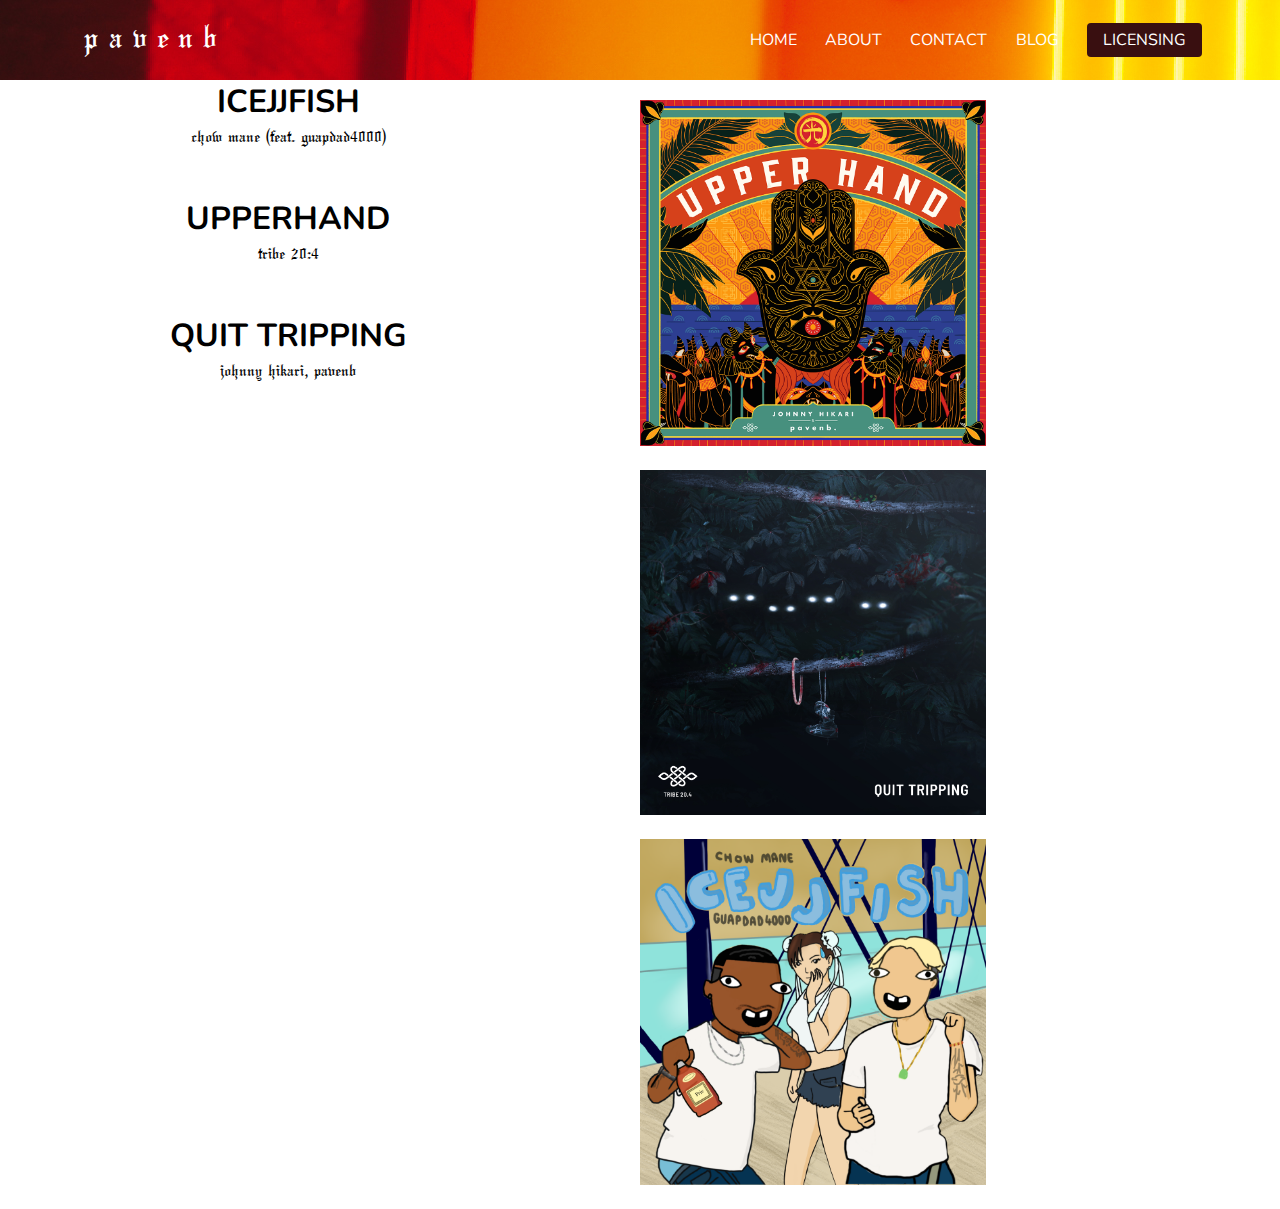
<file: index.html>
<!DOCTYPE html>
<html lang="en">

<head>
  <meta charset="UTF-8">
  <meta name="viewport" content="width=device-width, initial-scale=1.0">
  <link rel="preconnect" href="https://fonts.gstatic.com">
  <link href="https://fonts.googleapis.com/css2?family=Nunito&display=swap" rel="stylesheet">
  <link rel="stylesheet" href="style.css">
  <title>Website Navbar</title>
</head>

<body>

  <!-- navbar -->
  <div class="nav-container">
    <nav class="navbar">
      <h1 id="navbar-logo">pavenb</h1>
      <div class="menu-toggle" id="mobile-menu">
        <span class="bar"></span>
        <span class="bar"></span>
        <span class="bar"></span>
      </div>
      <ul class="nav-menu">
        <li><a href="#" class="nav-links">HOME</a></li>
        <li><a href="#" class="nav-links">ABOUT</a></li>
        <li><a href="#" class="nav-links">CONTACT</a></li>
        <li><a href="#" class="nav-links">BLOG</a></li>
        <li><a href="#" class="nav-links nav-links-btn">LICENSING</a></li>
      </ul>
    </nav>
  </div>


  <div class="main">

    <div class="main-container">
      <div class="main-content">
        <ul class="featured-tracks-container">
          <li>
            <a href="#" class="featured-track">
              <h1>ICEJJFISH</h1>
              <p>CHOW MANE (FEAT. GUAPDAD4000)</p>
              <a href="#" class="spotify-link">
                <img src="images/spotify-icons-logos/spotify.png" alt="listen to this track on spotify">
              </a>
              
            </a>
          </li>
          <li>
            <a href="#" class="featured-track">
              <h1>UPPERHAND</h1>
              <p>TRIBE 20:4</p>
              <a href="#" class="spotify-link">
                <img src="images/spotify-icons-logos/spotify.png" alt="listen to this track on spotify">
              </a>
              
            </a>
            <li>
              <a href="#" class="featured-track">
                <h1>QUIT TRIPPING</h1>
                <p>JOHNNY HIKARI, PAVENB</p>
                <a href="#" class="spotify-link">
                  <img src="images/spotify-icons-logos/spotify.png" alt="listen to this track on spotify">
                </a>
              </a>
          </li>
        </ul>

        <!-- <button class="main-btn"><a href="#"><img src="images/spotify-icons-logos/spotify.png" alt="" class="spotifylink"></a></button> -->

      </div>
      <div class="main-content">
        <ul class="featured-tracks-container">
          <li>
            
          </li>
          <li>
            <a href="#" class="featured-track-art">
              <img src="images/featured track artwork/Upperhand Illustration Final 1080x1080.png"
                alt="listen to this track on spotify">
            </a>
            
          </li>
          <li>
            <a href="#" class="featured-track-art">
              <img src="images/featured track artwork/Quit Tripping 2400x2400.jpg"
                alt="listen to this track on spotify">
            </a>
            
          </li>
          <li>
            <a href="#" class="featured-track-art">
              <img src="images/featured track artwork/icejjfish.PNG" alt="listen to this track on spotify">
            </a>
          </li>
        </ul>

        <!-- <button class="main-btn"><a href="#"><img src="images/spotify-icons-logos/spotify.png" alt="" class="spotifylink"></a></button> -->

      </div>
    </div>
  </div>

  <script src="app.js"></script>
</body>

</html>
</file>
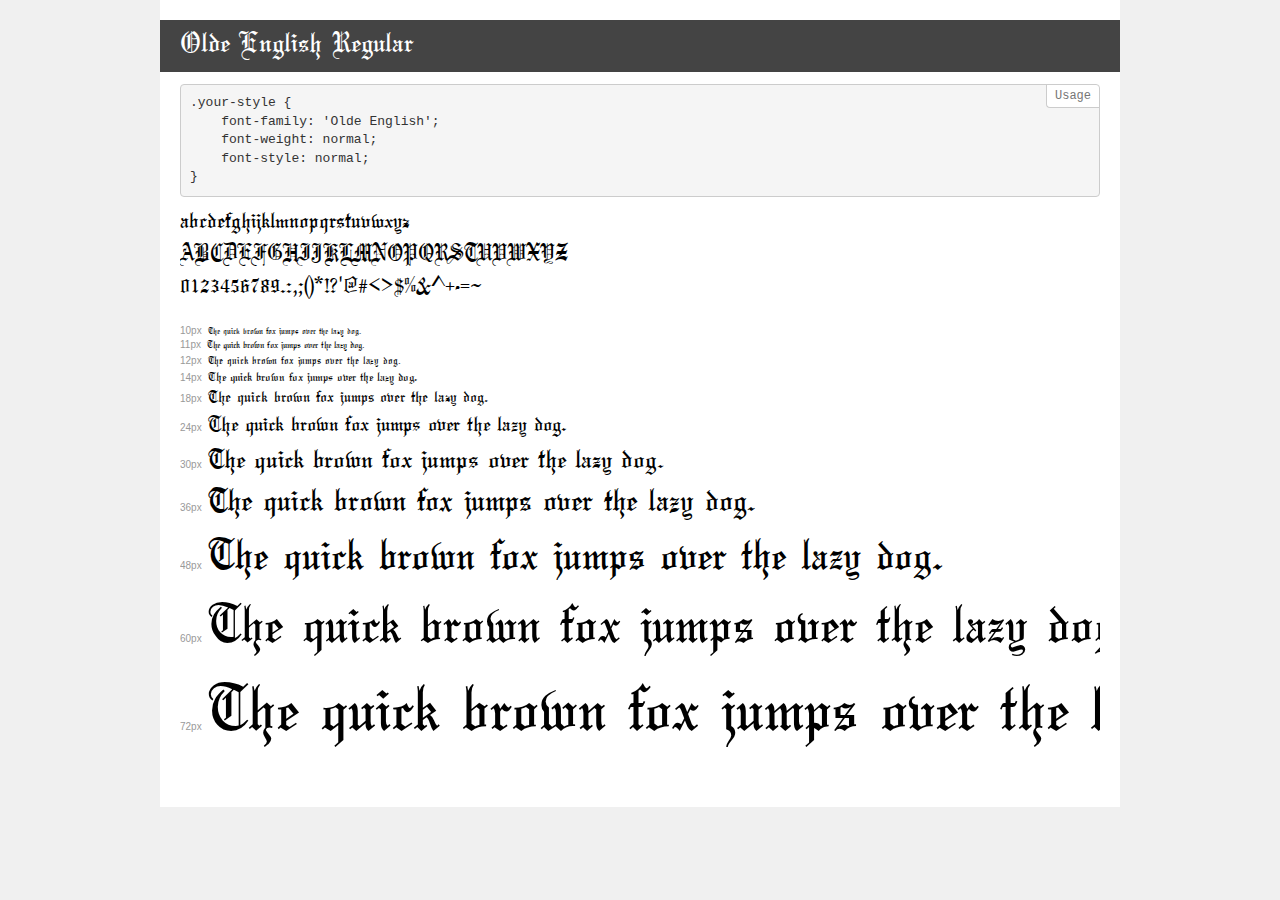
<file: fonts/demo.html>
<!DOCTYPE html>
<html lang="en">
<head>
    <meta charset="utf-8">
    <meta http-equiv="X-UA-Compatible" content="IE=edge">
    <meta name="viewport" content="width=device-width, initial-scale=1">
    <meta name="robots" content="noindex, noarchive">
    <meta name="format-detection" content="telephone=no">
    <title>Transfonter demo</title>
    <link href="stylesheet.css" rel="stylesheet">
    <style>
        /*
        http://meyerweb.com/eric/tools/css/reset/
        v2.0 | 20110126
        License: none (public domain)
        */
        html, body, div, span, applet, object, iframe,
        h1, h2, h3, h4, h5, h6, p, blockquote, pre,
        a, abbr, acronym, address, big, cite, code,
        del, dfn, em, img, ins, kbd, q, s, samp,
        small, strike, strong, sub, sup, tt, var,
        b, u, i, center,
        dl, dt, dd, ol, ul, li,
        fieldset, form, label, legend,
        table, caption, tbody, tfoot, thead, tr, th, td,
        article, aside, canvas, details, embed,
        figure, figcaption, footer, header, hgroup,
        menu, nav, output, ruby, section, summary,
        time, mark, audio, video {
            margin: 0;
            padding: 0;
            border: 0;
            font-size: 100%;
            font: inherit;
            vertical-align: baseline;
        }
        /* HTML5 display-role reset for older browsers */
        article, aside, details, figcaption, figure,
        footer, header, hgroup, menu, nav, section {
            display: block;
        }
        body {
            line-height: 1;
        }
        ol, ul {
            list-style: none;
        }
        blockquote, q {
            quotes: none;
        }
        blockquote:before, blockquote:after,
        q:before, q:after {
            content: '';
            content: none;
        }
        table {
            border-collapse: collapse;
            border-spacing: 0;
        }
        /* demo styles */
        body {
            background: #f0f0f0;
            color: #000;
        }
        .page {
            background: #fff;
            width: 920px;
            margin: 0 auto;
            padding: 20px 20px 0 20px;
            overflow: hidden;
        }
        .font-container {
            overflow-x: auto;
            overflow-y: hidden;
            margin-bottom: 40px;
            line-height: 1.3;
            white-space: nowrap;
            padding-bottom: 5px;
        }
        h1 {
            position: relative;
            background: #444;
            font-size: 32px;
            color: #fff;
            padding: 10px 20px;
            margin: 0 -20px 12px -20px;
        }
        .letters {
            font-size: 25px;
            margin-bottom: 20px;
        }
        .s10:before {
            content: '10px';
        }
        .s11:before {
            content: '11px';
        }
        .s12:before {
            content: '12px';
        }
        .s14:before {
            content: '14px';
        }
        .s18:before {
            content: '18px';
        }
        .s24:before {
            content: '24px';
        }
        .s30:before {
            content: '30px';
        }
        .s36:before {
            content: '36px';
        }
        .s48:before {
            content: '48px';
        }
        .s60:before {
            content: '60px';
        }
        .s72:before {
            content: '72px';
        }
        .s10:before, .s11:before, .s12:before, .s14:before,
        .s18:before, .s24:before, .s30:before, .s36:before,
        .s48:before, .s60:before, .s72:before {
            font-family: Arial, sans-serif;
            font-size: 10px;
            font-weight: normal;
            font-style: normal;
            color: #999;
            padding-right: 6px;
        }
        pre {
            display: block;
            position: relative;
            padding: 9px;
            margin: 0 0 10px;
            font-family: Monaco, Menlo, Consolas, "Courier New", monospace;
            font-size: 13px;
            line-height: 1.428571429;
            color: #333;
            font-weight: normal;
            font-style: normal;
            background-color: #f5f5f5;
            border: 1px solid #ccc;
            overflow-x: auto;
            border-radius: 4px;
        }
        pre:after {
            display: block;
            position: absolute;
            right: 0;
            top: 0;
            content: 'Usage';
            line-height: 1;
            padding: 5px 8px;
            font-size: 12px;
            color: #767676;
            background-color: #fff;
            border: 1px solid #ccc;
            border-right: none;
            border-top: none;
            border-radius: 0 4px 0 4px;
            z-index: 10;
        }
        /* responsive */
        @media (max-width: 959px) {
            .page {
                width: auto;
                margin: 0;
            }
        }
    </style>
</head>
<body>
<div class="page">
    <div class="demo">
        <h1 style="font-family: 'Olde English'; font-weight: normal; font-style: normal;">Olde English Regular</h1>
        <pre>.your-style {
    font-family: 'Olde English';
    font-weight: normal;
    font-style: normal;
}</pre>
        <div class="font-container" style="font-family: 'Olde English'; font-weight: normal; font-style: normal;">
            <p class="letters">
                abcdefghijklmnopqrstuvwxyz<br>
ABCDEFGHIJKLMNOPQRSTUVWXYZ<br>
                0123456789.:,;()*!?'@#<>$%&^+-=~
            </p>
            <p class="s10" style="font-size: 10px;">The quick brown fox jumps over the lazy dog.</p>
            <p class="s11" style="font-size: 11px;">The quick brown fox jumps over the lazy dog.</p>
            <p class="s12" style="font-size: 12px;">The quick brown fox jumps over the lazy dog.</p>
            <p class="s14" style="font-size: 14px;">The quick brown fox jumps over the lazy dog.</p>
            <p class="s18" style="font-size: 18px;">The quick brown fox jumps over the lazy dog.</p>
            <p class="s24" style="font-size: 24px;">The quick brown fox jumps over the lazy dog.</p>
            <p class="s30" style="font-size: 30px;">The quick brown fox jumps over the lazy dog.</p>
            <p class="s36" style="font-size: 36px;">The quick brown fox jumps over the lazy dog.</p>
            <p class="s48" style="font-size: 48px;">The quick brown fox jumps over the lazy dog.</p>
            <p class="s60" style="font-size: 60px;">The quick brown fox jumps over the lazy dog.</p>
            <p class="s72" style="font-size: 72px;">The quick brown fox jumps over the lazy dog.</p>
        </div>
    </div>
</div>
</body>
</html>
</file>
<file: style.css>
@import url('content.css');

:root {
 --darkgray: #212329;
 --maroon: #390F10;
 --white: #fff;
 --lightred: #f9433dcc;
 --lightblue: #337af1;
 --spotifygreen: #1DB954; 
 --black: #000000; 
}

@font-face {
  font-family: 'Olde English';
  src: url('fonts/OldeEnglish-Regular.woff2') format('woff2'),
      url('fonts/OldeEnglish-Regular.woff') format('woff');
  font-weight: normal;
  font-style: normal;
  font-display: swap;
}

* {
  box-sizing: border-box;
  margin: 0;
  padding: 0;
  /* font-family: 'Olde English', 'Nunito', sans-serif; */
}

.nav-container {
  width: 100%;
  background-image: url('images/triberedorange.jpg');

}

.navbar {
  display: grid;
  grid-template-columns: 0.2fr auto 1fr;
  align-items: center;
  height: 80px;
  width: 90%;
  max-width: 1720px;
  margin: 0 auto;
}

#navbar-logo {
  color: var(--white);
  justify-self: start;
  font-size: 2.3rem;
  margin-left: 20px;
  letter-spacing: 10px;
  font-family: 'Olde English', Arial, sans-serif;
  font-weight:normal;
  font-style:normal;

}

#navbar-logo {
  cursor: pointer;
}

.nav-menu {
  display: grid;
  grid-template-columns: repeat(5, auto);
  list-style: none;
  text-align: center;
  width: 50%;
  justify-self: end;
  font-family: 'Nunito';
}

.nav-links {
  color: white;
  text-decoration: none;
}

.nav-links:hover {
  color: var(--maroon);
  transition: all 0.2s ease-out;
}

.nav-links-btn {
  background-color: var(--maroon);
  padding: 6px 16px;
  border-radius: 4px;
}

.nav-links-btn:hover {
  background-color: transparent;
  color: var(--darkgray);
  padding: 5px 15px;
  border-radius: 4px;
  border: solid 1px var(--white);
  transition: all 0.3s ease-out;
}

.menu-toggle .bar {
  width: 25px;
  height: 3px;
  margin: 5px auto;
  transition: all 0.3s ease-in-out;
  background: var(--white);
}

@media screen and (max-width: 768px) {
  .nav-container {
    position: relative;
  }
  .nav-menu {
    display: grid;
    grid-template-columns: auto;
    background: var(--maroon);
    margin: 0;
    width: 100%;
    position: absolute;
    top: 80px;
    left: -100%;
    opacity: 0;
    transition: all 0.5s ease;
  }

  #navbar-logo {
    margin-left: 20px;
  }

  .nav-menu.active {
    background: var(--darkgray);
    left: 0;
    opacity: 1;
    transition: all 0.5s ease;
  }

  .nav-links {
    text-align: center;
    line-height: 60px;
    width: 100%;
    display: table;
  }

  .nav-links:hover {
    background-color: var(--maroon);
    color: var(--white);
    transition: all 0.4s ease-out;
  }

  .navbar {
    width: 100%;
  }

  .nav-links-btn {
    border: none;
    padding: 0;
    border-radius: 0;
    background-color: var(--darkgray);
    color: var(--white);
    transform: all 0.4s ease-out;
  }
  
  .nav-links-btn:hover {
    border: none;
    padding: 0;
    border-radius: 0;
    background-color: var(--maroon);
    color: var(--white);
    transform: all 0.4s ease-out;
  }

  #mobile-menu {
    position: absolute;
    top: 20%;
    right: 5%;
    transform: translate(5%, 20%);
  }

  .menu-toggle .bar {
    display: block;
    cursor: pointer;
  }

  .menu-toggle:hover {
    cursor: pointer;
  }

  #mobile-menu.is-active .bar:nth-child(2) {
    opacity: 0;
  }

  #mobile-menu.is-active .bar:nth-child(1) {
    transform: translateY(8px) rotate(45deg);
  }
  #mobile-menu.is-active .bar:nth-child(3) {
    transform: translateY(-8px) rotate(-45deg);
  }


}
</file>
<file: fonts/stylesheet.css>
@font-face {
    font-family: 'Olde English';
    src: url('OldeEnglish-Regular.woff2') format('woff2'),
        url('OldeEnglish-Regular.woff') format('woff');
    font-weight: normal;
    font-style: normal;
    font-display: swap;
}
</file>
